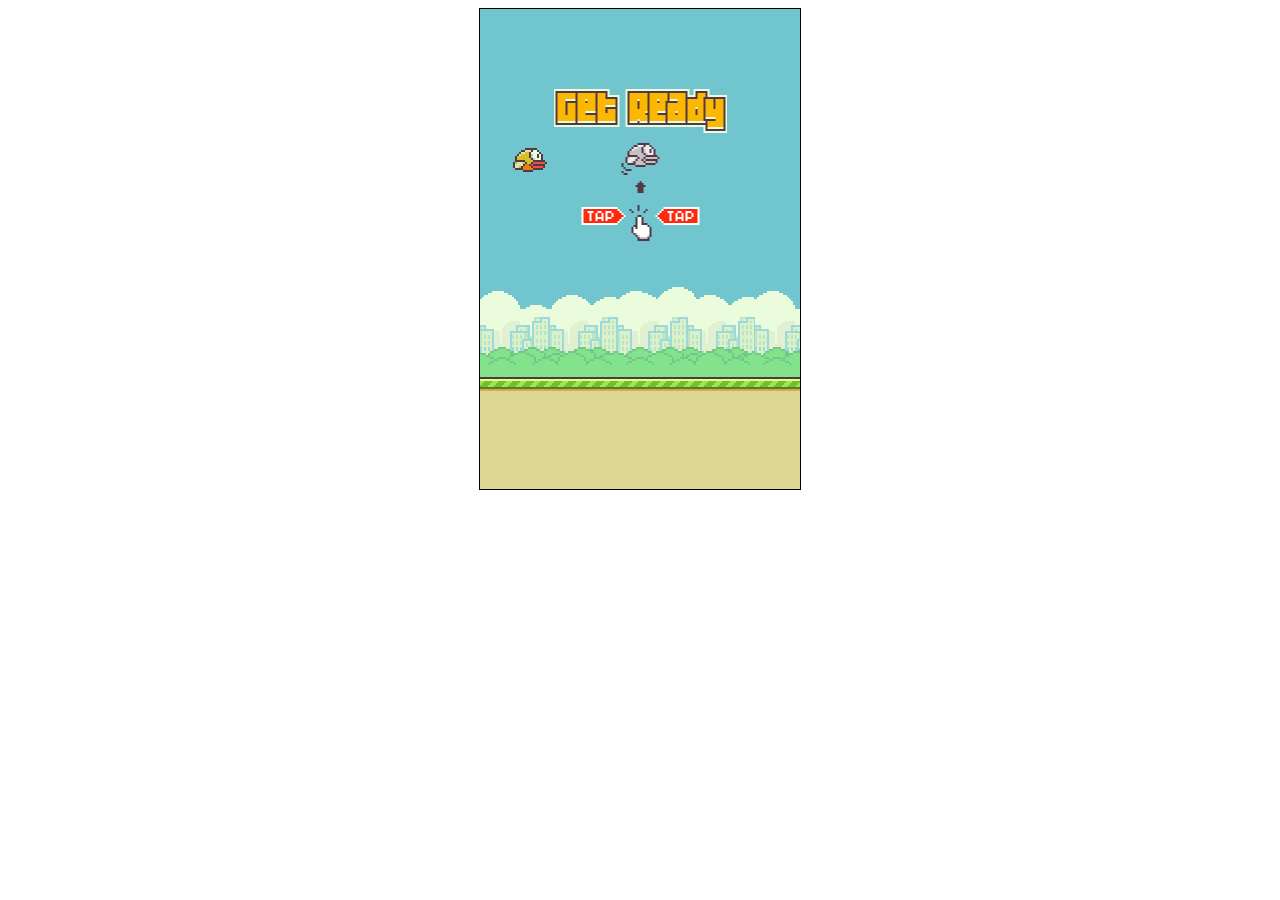
<file: index.html>
<!DOCTYPE html>
<html lang="en">
<head>
    <meta charset="UTF-8">
    <title>Original Flappy Bird -JavaScript</title>
    <link href="https://fonts.googleapis.com/css?family=Teko:700" rel="stylesheet">
    <style>        
        canvas{
            border: 1px solid #000;
            display: block;
            margin: 0 auto;
        }
    </style>
</head>
<body>
    <canvas id="bird" width="320" height="480"></canvas>

    <script src="game.js"></script>
</body>
</html>
</file>
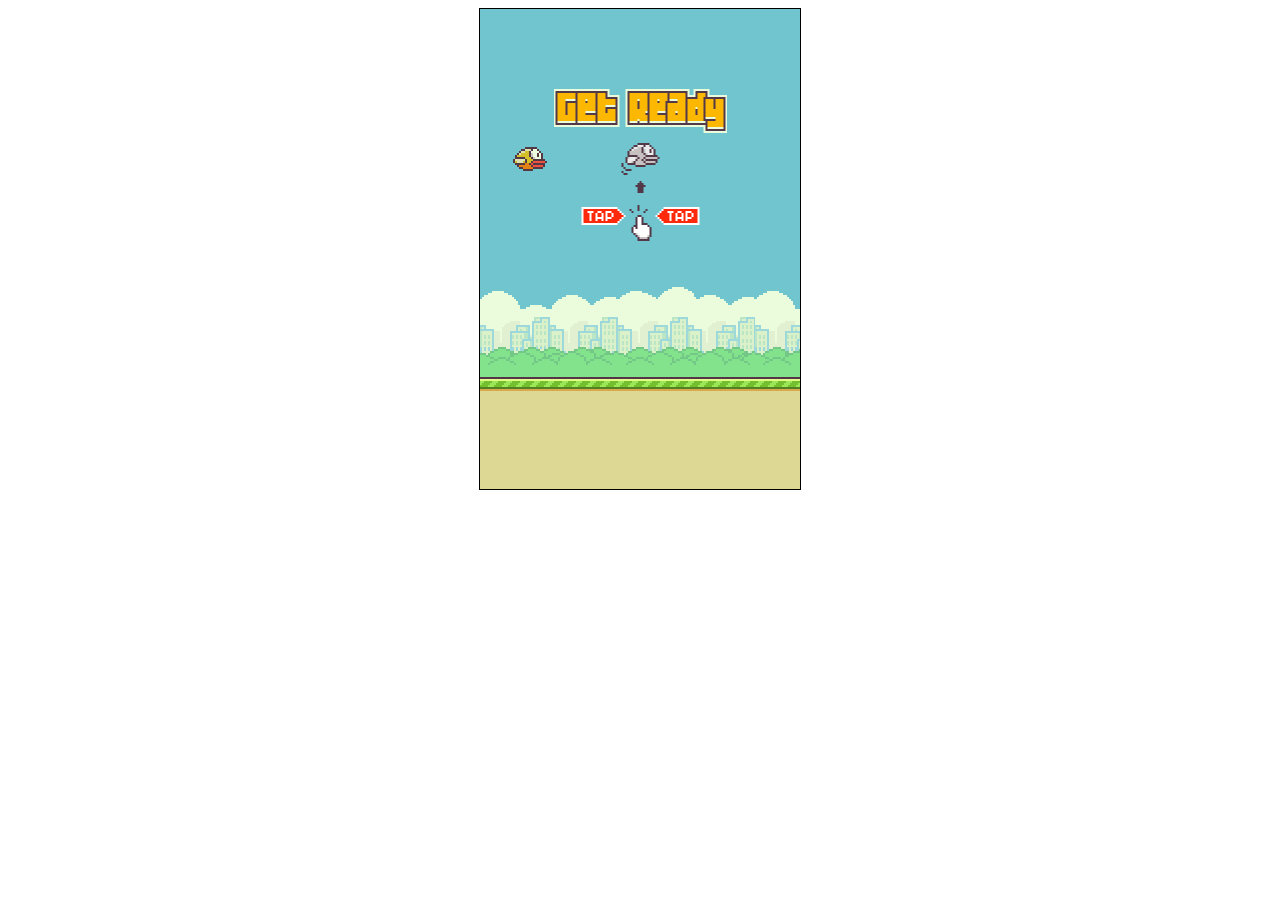
<file: flybird game/index.html>
<!DOCTYPE html>
<html lang="en">
<head>
    <meta charset="UTF-8">
    <title>Original Flappy Bird -JavaScript</title>
    <link href="https://fonts.googleapis.com/css?family=Teko:700" rel="stylesheet">
    <style>        
        canvas{
            border: 1px solid #000;
            display: block;
            margin: 0 auto;
        }
    </style>
</head>
<body>
    <canvas id="bird" width="320" height="480"></canvas>

    <script src="game.js"></script>
</body>
</html>
</file>
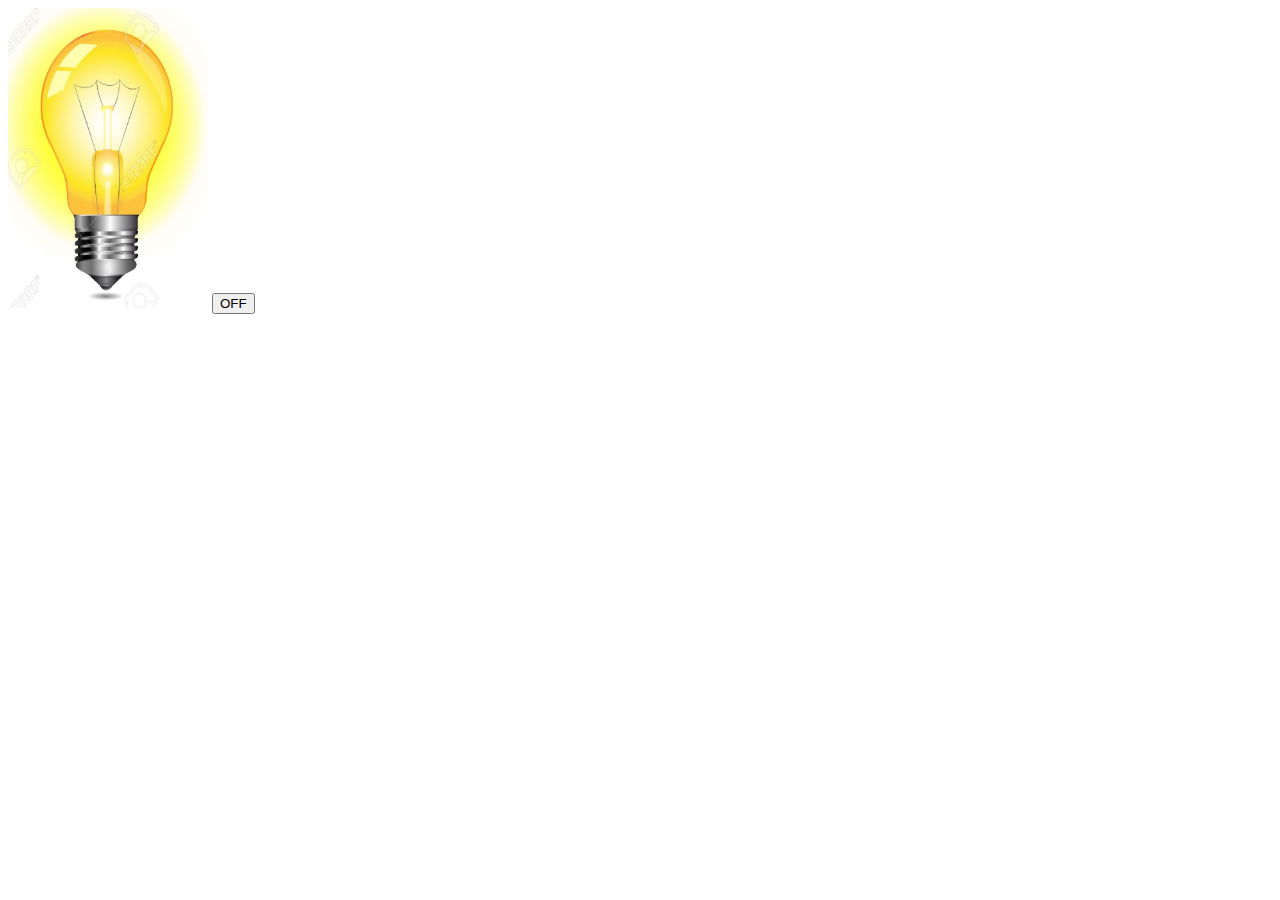
<file: bulbOnOff.html>
<html>
<head>
<title>Random Image Generation</title>
    <style>
    </style>
</head>
<body>
    <img src="lightBulbOn.jpg" id="img" width="200px" height="300px">
    <input type="button" value="OFF" id="toggle">
    <script type="text/javascript">
    
    document.getElementById('toggle').onclick = function(){
        onOff = document.getElementById('toggle').value;
        if (onOff == 'ON'){
             document.getElementById('img').src="lightBulbOn.jpg";
             document.getElementById('toggle').value = 'OFF';
        }
        else{
             document.getElementById('img').src="lightBulbOff.jpg";
             document.getElementById('toggle').value = 'ON';
        }
    }
    </script>
</body>
</html>
</file>
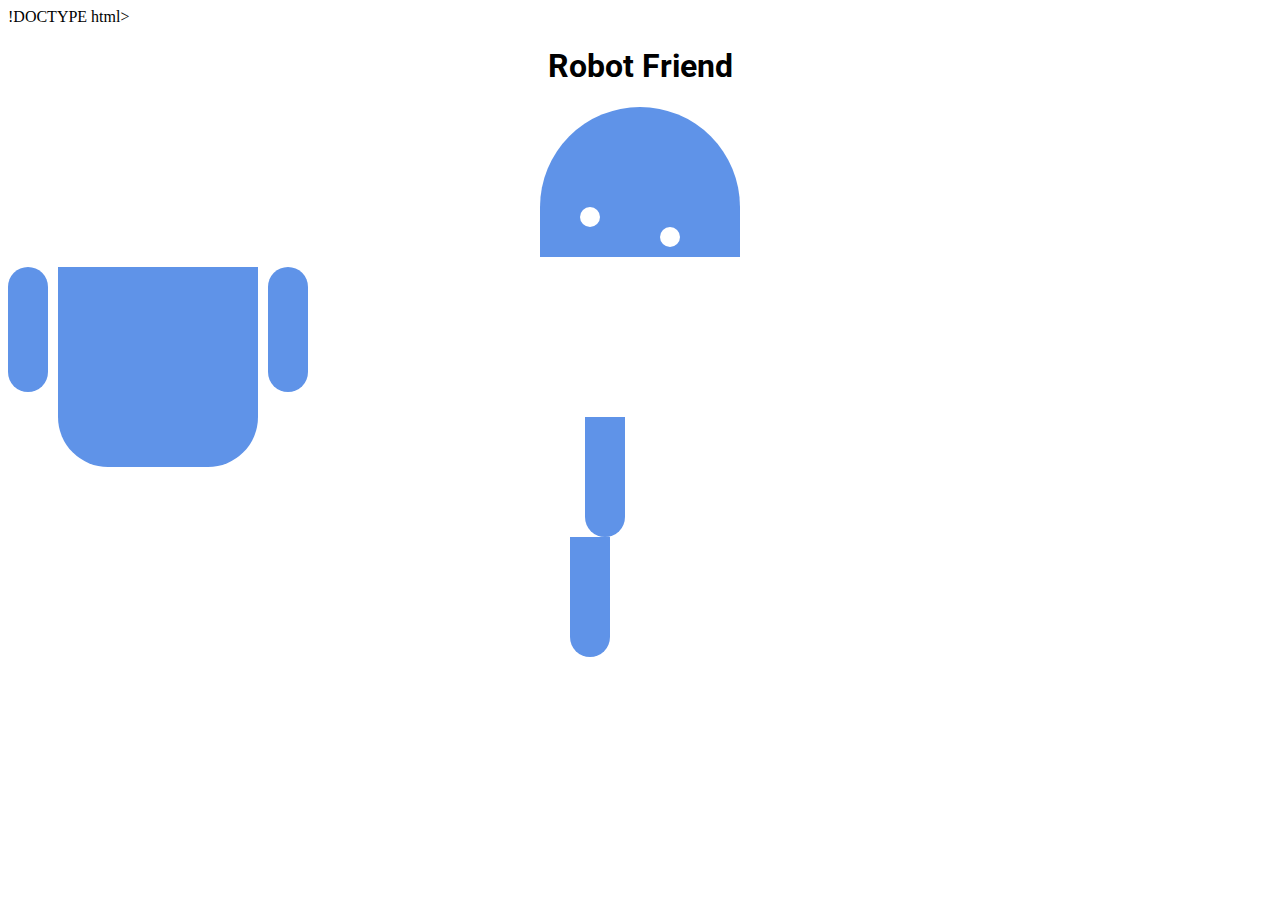
<file: Dancing Robo.html>
!DOCTYPE html>
<html>
<head>
	<title>Dancing Robo</title>
    <link href="https://fonts.googleapis.com/css?family=Roboto" rel="stylesheet">
    <style>
        h1 {
	text-align: center;
	font-family: 'Roboto', sans-serif;
}

.robots {
}

.head, 
.left_arm, 
.torso, 
.right_arm, 
.left_leg, 
.right_leg {
	 background-color: #5f93e8;
}

.head { 
	width: 200px; 
	margin: 0 auto; 
	height: 150px; 
	border-radius: 200px 200px 0 0; 
	margin-bottom: 10px;
} 

.eyes {
	
}

.head:hover {
	width: 300px;
    transition: 1s ease-in-out;
}

.upper_body { 
	width: 300px; 
	height: 150px;
	display: flex; 
} 

.left_arm, .right_arm { 
	width: 40px; 
	height: 125px;
	border-radius: 100px; 
} 

.left_arm { 
	margin-right: 10px; 
} 

.right_arm { 
	margin-left: 10px; 
} 

.torso { 
	width: 200px; 
	height: 200px;
	border-radius: 0 0 50px 50px; 
} 

.lower_body { 
	width: 200px; 
	height: 200px;
	/* This is another useful property. Hmm what do you think it does?*/
	margin: 0 auto;

} 

.left_leg, .right_leg { 
	width: 40px; 
	height: 120px;
	border-radius: 0 0 100px 100px; 
} 

.left_leg { 
	margin-left: 45px; 
} 

.left_leg:hover {
	-webkit-transform: rotate(20deg);
    -moz-transform: rotate(20deg);
    -o-transform: rotate(20deg);
    -ms-transform: rotate(20deg);
    transform: rotate(20deg);
}

.right_leg { 
	margin-left: 30px; 
}

.left_eye, .right_eye { 
	width: 20px; 
	height: 20px; 
	border-radius: 15px; 
	background-color: white;  
} 

.left_eye { 
	/* These properties are new and you haven't encountered
	in this course. Check out CSS Tricks to see what it does! */
	position: relative; 
	top: 100px; 
	left: 40px; 
} 

.right_eye { 
	position: relative; 
	top: 100px; 
	left: 120px; 
}
    </style>
</head>

<body>
	<h1>Robot Friend</h1>
	<div class="robots">
		<div class="android"> 
			<div class="head"> 
				<div class="eyes"> 
					<div class="left_eye"></div> 
					<div class="right_eye"></div>
				</div> 
			</div> 
			<div class="upper_body"> 
				<div class="left_arm"></div> 
				<div class="torso"></div> 
				<div class="right_arm"></div> 
			</div> 
			<div class="lower_body"> 
				<div class="left_leg"></div> 
				<div class="right_leg"></div> 
			</div> 
		</div>
	</div>
</body>
</html>
</file>
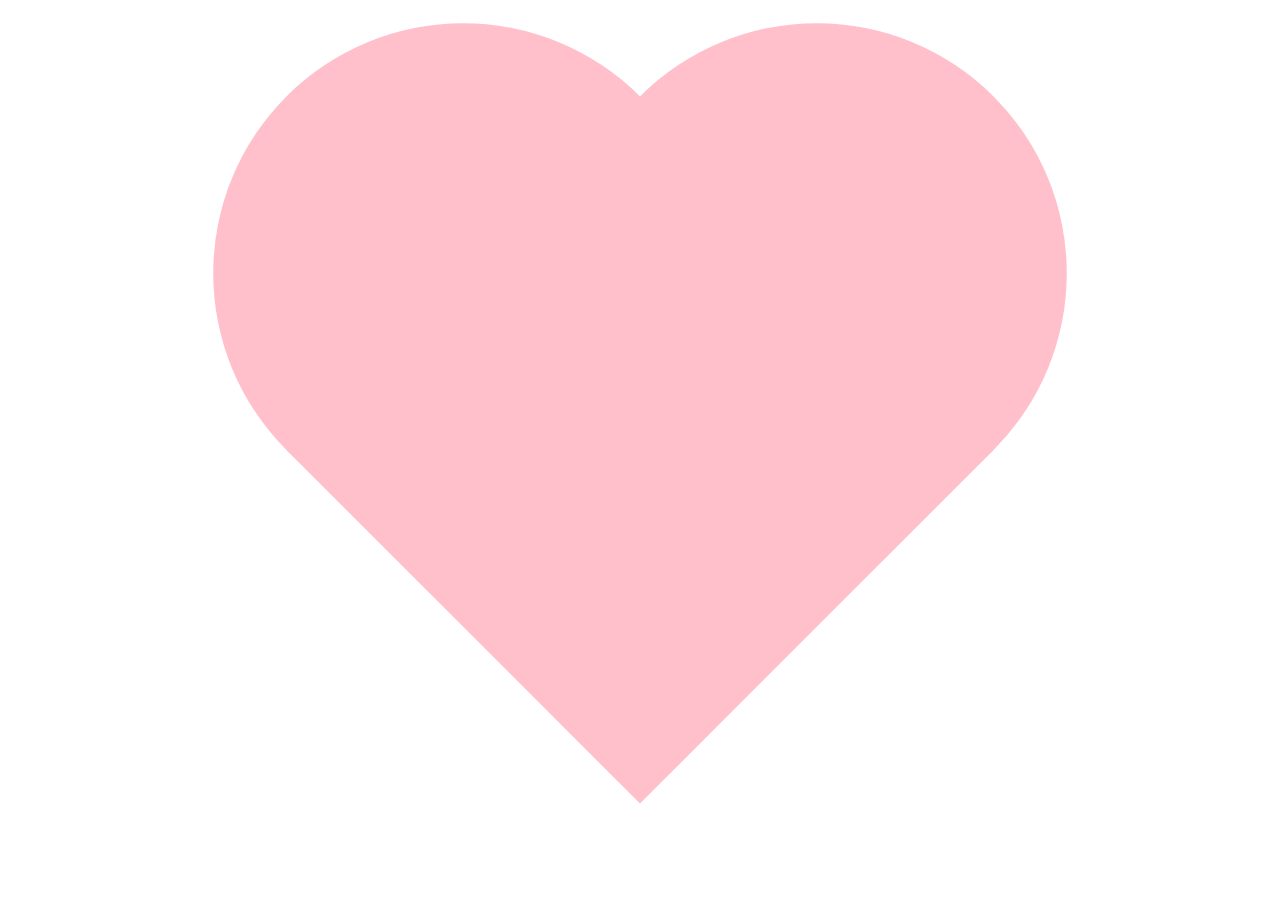
<file: heart.html>
<style>
    .back {
      position: fixed;
      padding: 0;
      margin:auto;
      top: 0;
      left: 0;
      width: 100%;
      height: 100%;
      background: white;
      animation-name: backdiv;
      animation-duration: 1s; 
      animation-iteration-count: infinite;
      
    }
  
    .heart {
      position: fixed;
      margin-left:-250px ;
      margin-top:-250px ;
      top: 50%;
      right: 0;
      bottom: 0;
      left: 50%;
      background-color: pink;
      height: 500px;
      width: 500px;
      transform: rotate(-45deg);
      animation-name: beat;
      animation-duration: 1s;
      animation-iteration-count: infinite;
    }
    .heart:after {
      background-color: pink;
      content: "";
      border-radius: 500%;
      position: absolute;
      width: 500px;
      height: 500px;	
      top: -250px;
      left: 0%;
    }
    .heart:before {
      background-color: pink;
      content: "";
      border-radius: 500%;
      position: absolute;
      width: 500px;
      height: 500px;
      top: 0%;
      left: 250px;
    }
  
  
    @keyframes backdiv {
      50% {
        background: #ffe6f2;
      }
    }
  
    @keyframes beat {
      0% {
        transform: scale(1) rotate(-45deg);
      }
      50% {
        transform: scale(0.6) rotate(-45deg);
      }
    }
  
  </style>
  <html>
  <div class="back"></div>
  <div class="heart"></div>
  </html>
</file>
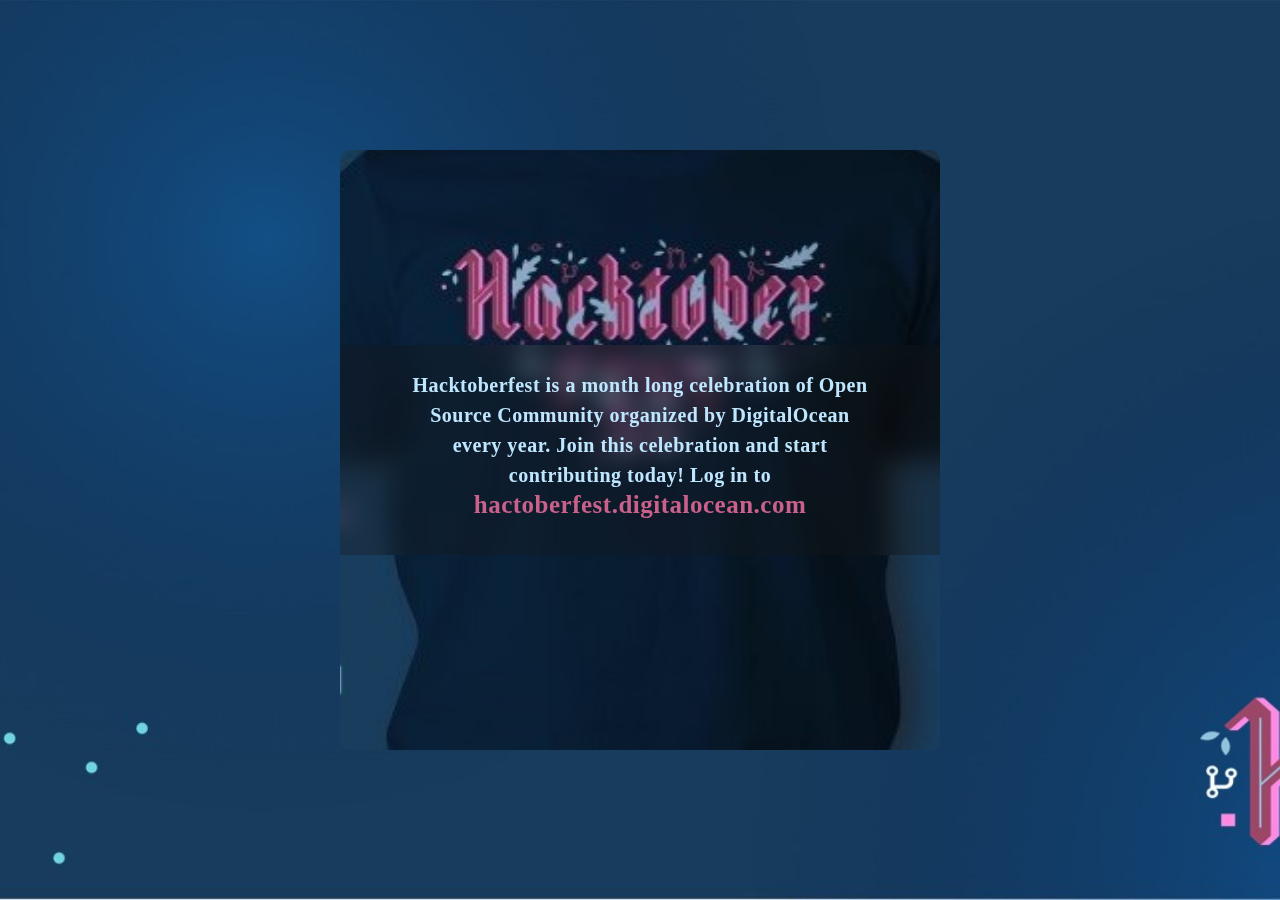
<file: hi .html>
<!DOCTYPE html>
<html lang="en">
<head>
    <meta charset="UTF-8">
    <meta name="viewport" content="width=device-width, initial-scale=1.0">
    <title>Hacktoberfest2020</title>
    <style>
        body{
            padding: 0;
            margin: 0;
            background:url(back.jpg) no-repeat center center fixed;
            background-size: cover;

        }
        .container{
            height: 210px;
            width: 600px;
            position: relative;
            margin:auto;
            left:0;
            right:0;
            top:310px;
            bottom:0;
            background-color:rgba(22, 22, 22, 0.3);
            backdrop-filter: blur(12px);
            color:#bfe6ff;
            text-align: center;
        }
        .tee{
            background:url(tee.jpg) no-repeat center center fixed;
            background-size: contain;
            height: 600px;
            width: 600px;
            position: absolute;
            margin:auto;
            left:0;
            right:0;
            top:0;
            bottom:0;
            border-radius: 10px;
            overflow: hidden;

        }
        blockquote{
            font-size: 20px;
            font-weight: 700;
            letter-spacing: 0.5px;
            line-height: 30px;
            padding: 25px 50px;
            margin: 35px 20px;
        }
        .link{
            text-decoration: none;
            color:#ca618b;
            font-size: 25px;
        }
        .link:hover{
            color:#f89bc0;
            text-decoration: underline;
        }
    </style>
</head>
<body>

    <div class="tee">
        </div>    
        <div class="container">
            <h3></h3><blockquote>Hacktoberfest is a month long celebration of Open Source Community organized by DigitalOcean every year. Join this celebration and start contributing today!
                Log in to <a class="link" href="https://hacktoberfest.digitalocean.com/">hactoberfest.digitalocean.com</a>
        </h3></blockquote> </div>
</body>
</html>
</file>
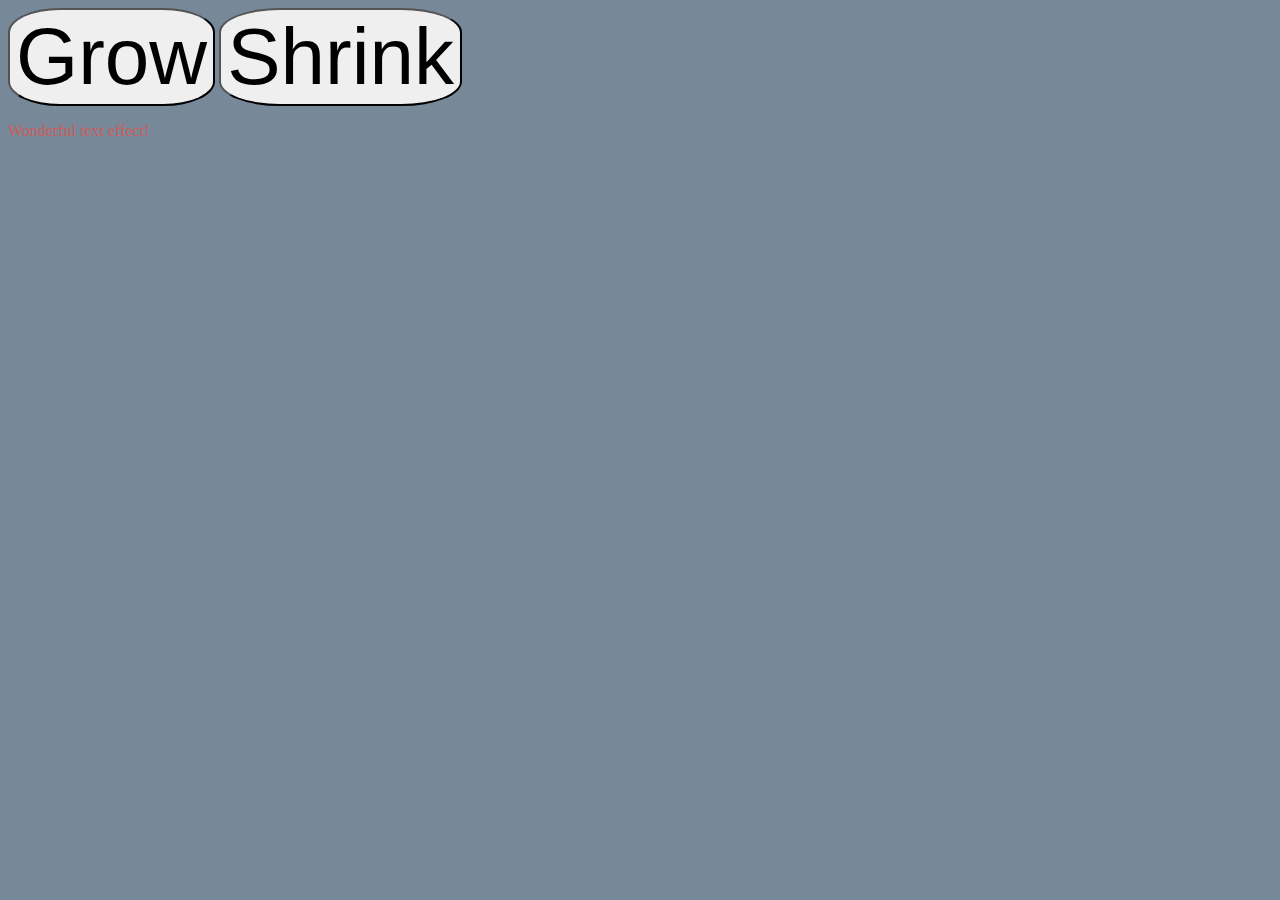
<file: textgrowandshrink.html>
<html>
    <head>
        <title>dynamic style demo</title>
        <style>.button{font-size: 5em; border-radius:25%};</style>
        <script type="text/javascript">
        Begin_txt_size=0;
        End_txt_size=200;
        txt1=200;
        txt2=0;
        function grow_function()
        {
        if(Begin_txt_size<End_txt_size)
        {
        msg.style.fontSize=Begin_txt_size;
        Begin_txt_size++;
        timer=setTimeout("grow_function()",50);
        }
        }
        function shrink_function()
        {
        if(txt1>txt2)
        {
        msg.style.fontSize=txt1;
        txt1--;
        timer=setTimeout("shrink_function()",50);
        }
        }
        function stoptimer()
        {
        clearTimeout(timer);
        }
        </script>
    </head>
    <body style="background-color: lightslategrey; color: indianred;">
        <form name="form1">
        <input type="button" class="button" name="button1" value="Grow" onclick="grow_function()">
        <input type="button" class="button" name="button2" value="Shrink" onclick="shrink_function()">
        </form>
        <p id="msg"> Wonderful text effect! </p>
    </body>
<html>
</file>
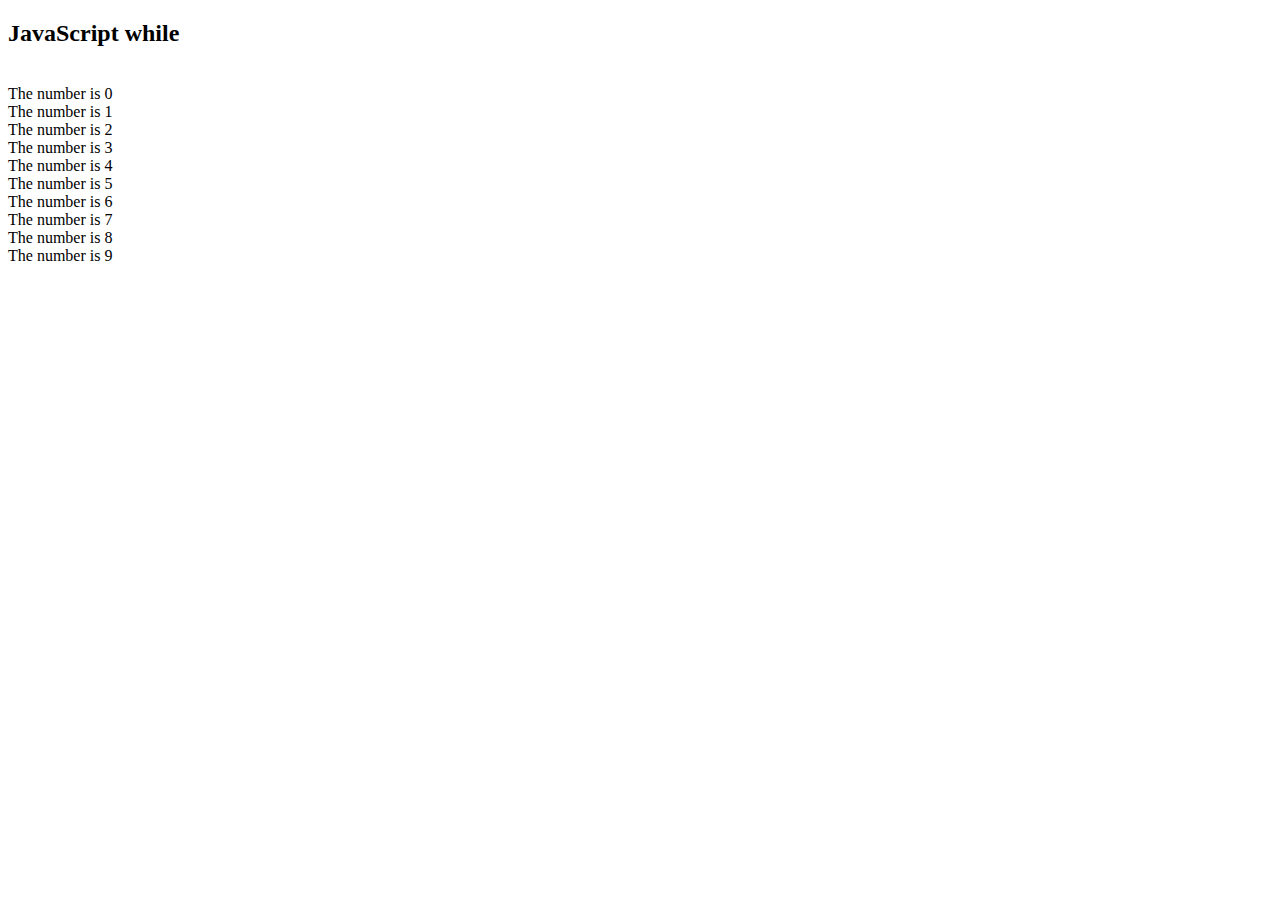
<file: while_javascript.html>
<!DOCTYPE html>
<html>

<body>
    <h2>JavaScript while</h2>

    <p id="demo"></p>

    <script>
        var text = "";
        var i = 0;
        while (i < 10) {
            text += "<br>The number is " + i;
            i++;
        }
        document.getElementById("demo").innerHTML = text;
    </script>
</body>

</html>
</file>
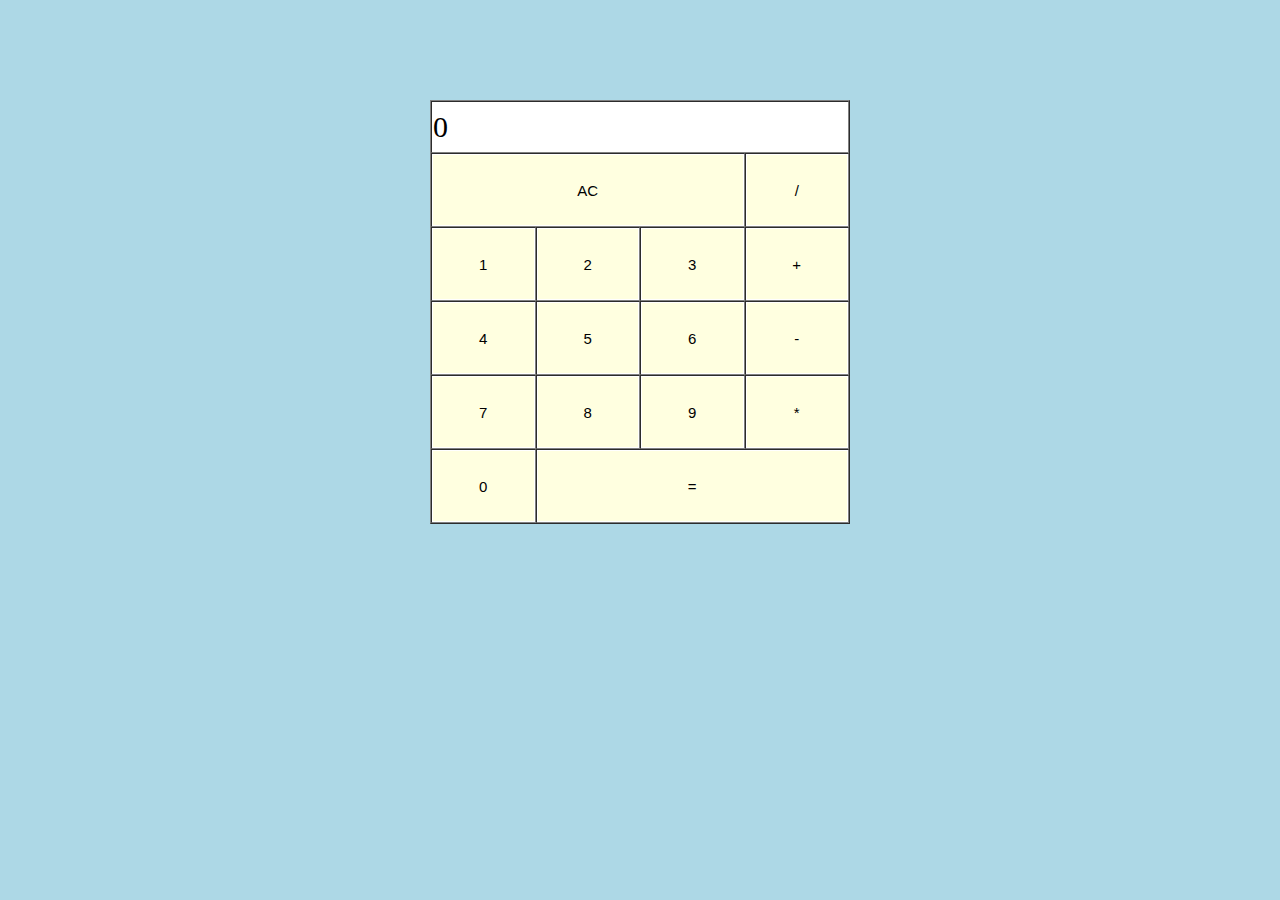
<file: Calculator/calculator.html>
<!DOCTYPE html>
<html lang="en">
    <head>
        <meta charset="UTF-8">
        <meta name="viewport" content="width=device-width,initial-scale=1.0">
        <link rel="stylesheet" href="calc.css">
        <title>Aayush</title>
    </head>
    <body>
        <div class='container'>
            <table border="1" cellspacing='0'>
                <tr>
                    <td colspan="4" id="zero">0</td>
                </tr>
                <tr>
                    <td colspan="3"><button onclick="push(this)">AC</button></td>
                    <td><button onclick="push(this);">/</button></td>
                </tr>
                <tr>
                    <td><button onclick="push(this)">1</button></td>
                    <td><button onclick="push(this)">2</button></td>
                    <td><button onclick="push(this)">3</button></td>
                    <td><button onclick="push(this)">+</button></td>
                </tr>
                <tr>
                    <td><button onclick="push(this)">4</button></td>
                    <td><button onclick="push(this)">5</button></td>
                    <td><button onclick="push(this)">6</button></td>
                    <td><button onclick="push(this)">-</button></td>
                </tr>
                <tr>
                    <td><button onclick="push(this)">7</button></td>
                    <td><button onclick="push(this)">8</button></td>
                    <td><button onclick="push(this)">9</button></td>
                    <td><button onclick="push(this)">*</button></td>
                </tr>
                <tr>
                    <td><button onclick="push(this)">0</button></td>
                    <td colspan="3"><button onclick="push(this)">=</button></td>
                </tr>
            </table>
        </div>
        <script src="calco.js"></script>
    </body>
</html>
</file>
<file: Calculator/calc.css>
body
{
    background-color: lightblue;
}
.container
{
    width: 420px;
    background-color: white;
    margin: 100px auto;
}
table
{
    width: 100%;
}
td
{
    width: 25%;
}
button
{
    width: 100%;
    height: 70px;
    font-size: 15px;
    background-color: lightyellow;
    border: none;
}
#zero
{
    height: 3rem;
    font-size: 30px;
    vertical-align: center;
}
</file>
